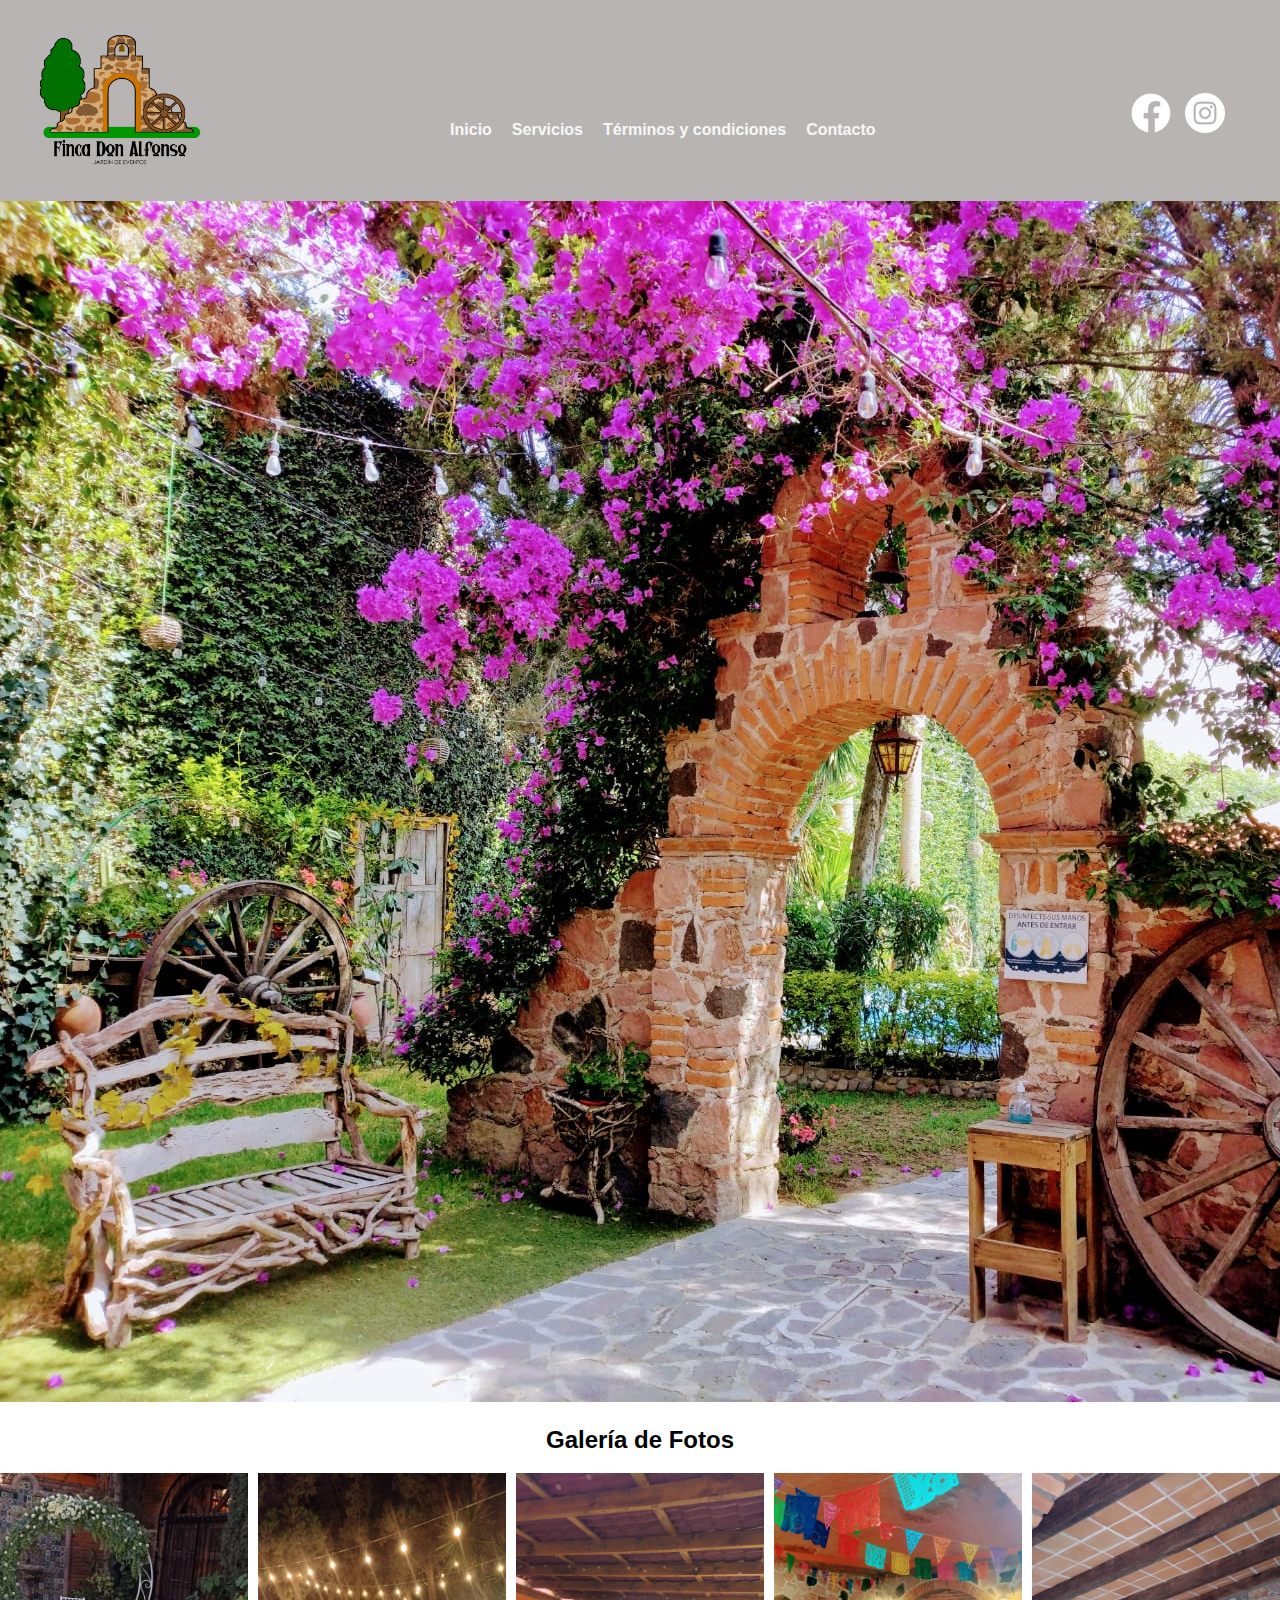
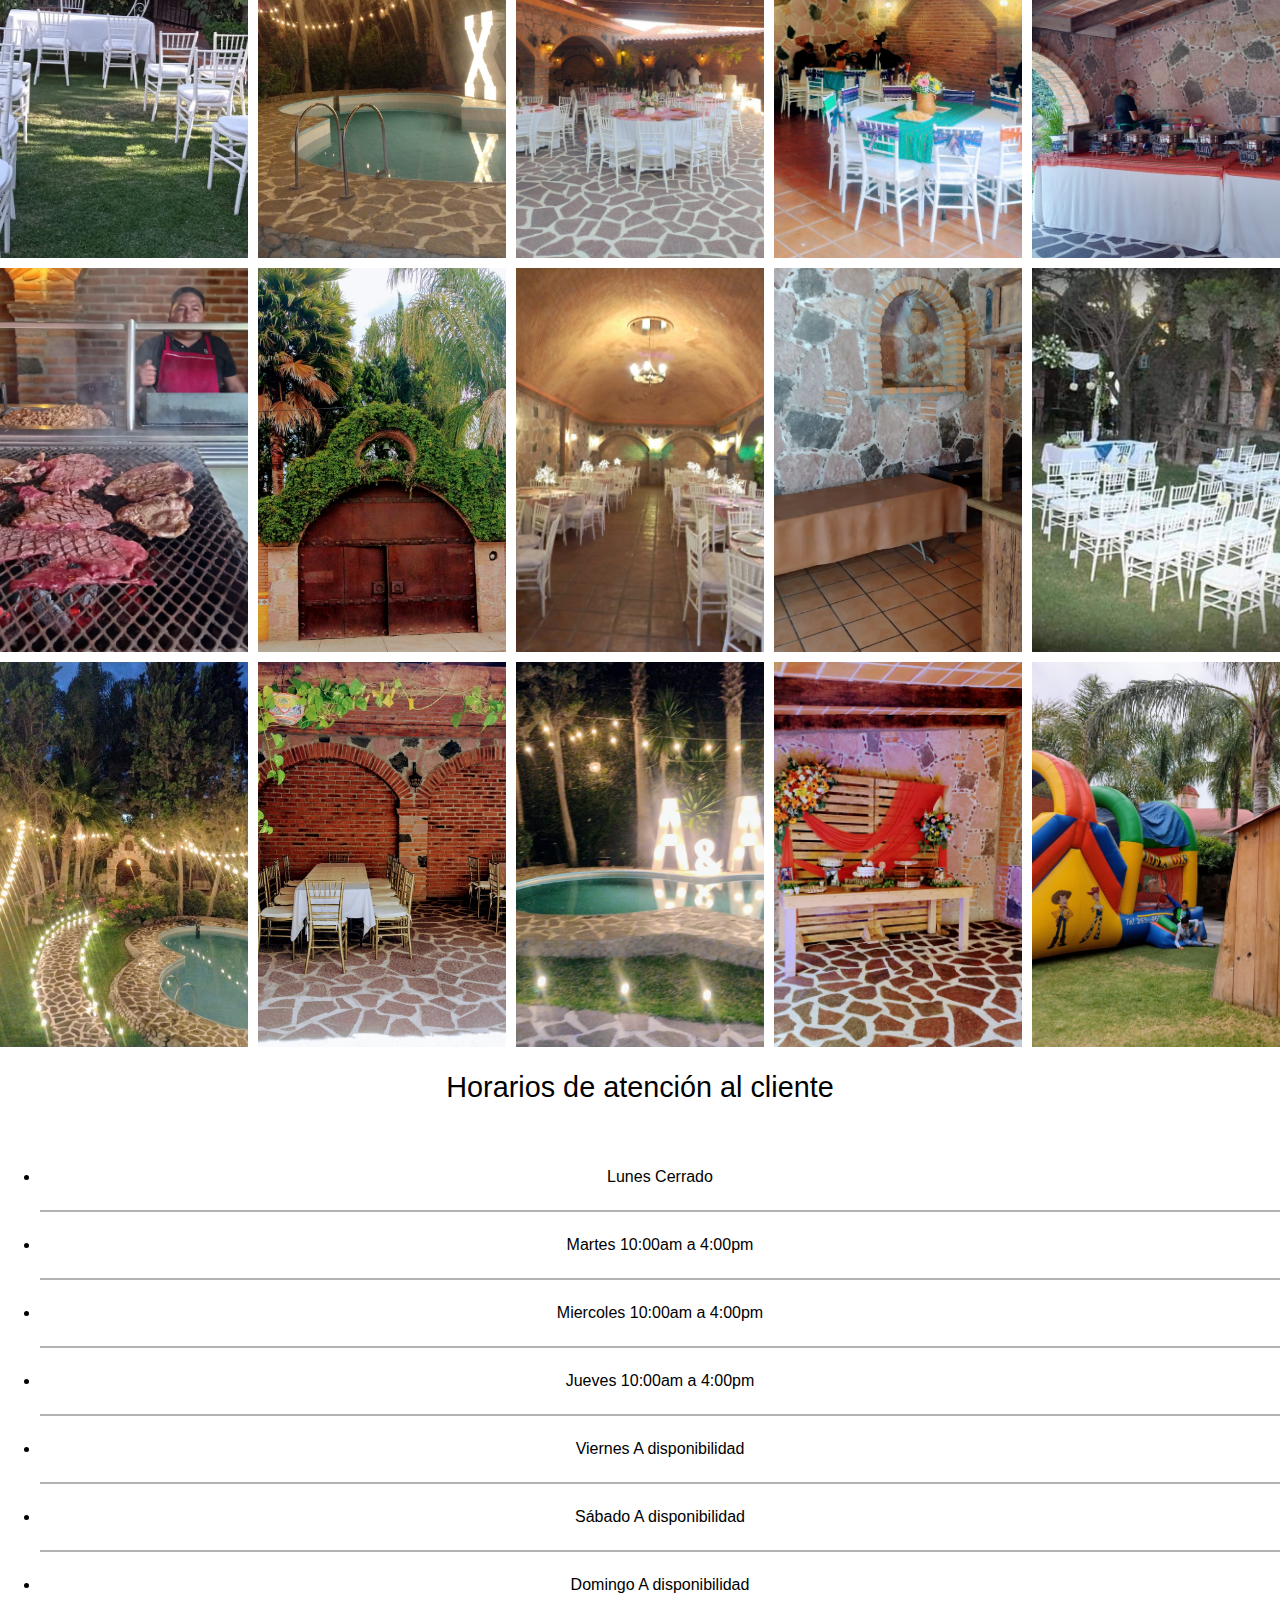
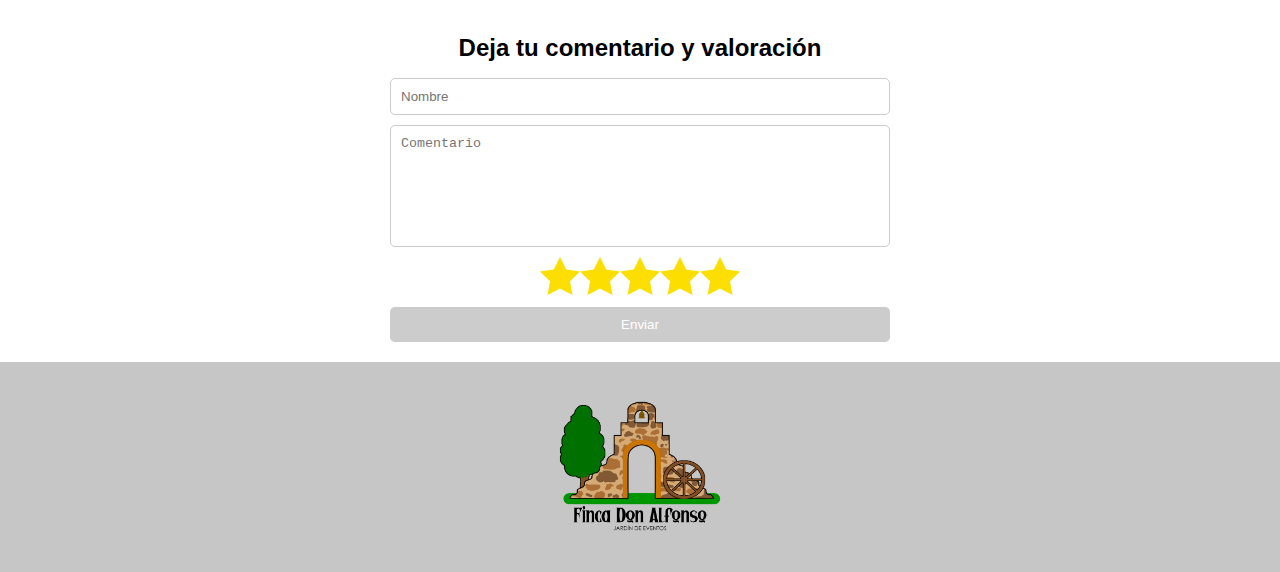
<file: Finca Don Lucas código/index.html>
<!DOCTYPE html>
<html lang="en">
<head>
  <meta charset="UTF-8">
  <meta name="viewport" content="width=device-width, initial-scale=1.0">
  <title>Finca Don Alfonso</title>
  <link rel="stylesheet" href="index.css">
</head>
<body>
 
  <nav>
    <div class="logo">
      <img src="img/LogoFincaDonAlfonso.png" alt="Event Hall Logo">
    </div>
    <ul class="nav-links">
      <li><a href="index.html">Inicio</a></li>
      <li><a href="servicios.html">Servicios</a></li>
      <li><a href="terminos.html">Términos y condiciones</a></li>
      <li><a href="contacto.html">Contacto</a></li>
    </ul>
    <div class="redessociales">
            <a href="https://www.facebook.com/diversiones.inflatoys"> <img src="img/facebook.png" alt=""> </a>
            <a href="#"> <img src="img/instagram-2.png" alt=""> </a>
  </nav>
  <header class="header">
        <img src="img/1.jpg" alt="">
  </header>

  
  <section id="gallery">
        <h2 class="title">Galería de Fotos</h2>
        <div class="fotos">
        <img src="img/27f69410-38f1-4771-8b4c-74aa25bf4141.jpg" alt="">
        <img src="img/28da6ea9-cb65-42b2-a28a-8095ccf184c0.jpg" alt="">
        <img src="img/3681ceca-1307-4c8d-9f1f-4051276ae92c.jpg" alt="">
        <img src="img/433d66c0-da1b-4710-984b-32c577268797.jpg" alt="">
        <img src="img/45ebac45-73f2-4327-8d53-a6e823515b23.jpg" alt="">
        <img src="img/4b13b2a1-cdbe-4a6e-b07e-89cdcce10868.jpg" alt="">
        <img src="img/4e7d8541-0aa3-4003-9fa0-65a29e7c6c69.jpg" alt="">
        <img src="img/5046ed1c-37b1-4884-8ead-1f5acdd718e1.jpg" alt="">
        <img src="img/52394e20-acc3-4f53-b462-226a0c4d4fe8.jpg" alt="">
        <img src="img/532f210c-92a6-4358-9e40-6dcf143aee8d.jpg" alt="">
        <img src="img/6008b654-c9cf-4757-895e-3e79b4376192.jpg" alt="">
        <img src="img/624219c8-3e53-41a7-ab4e-6d5f7a34ce9c.jpg" alt="">
        <img src="img/63f2f6c0-0e13-49fe-815f-cf83e6abb52a.jpg" alt="">
        <img src="img/761dd737-78e4-4a6f-8497-fdb3c7b6f4b7.jpg" alt="">
        <img src="img/79be5ed1-a509-4860-8bdd-fc08e2f3e57d.jpg" alt="">
  </section>

  <section id="clients">
    
  </section>
  <section id="schedule">
        <div class="time-table">
                <span class="time-topic">Horarios de atención al cliente</span>
        
                <ul class="time-lists">
                        <li class="time-list flex">
                                <span class="open-day"> Lunes</span>
                                <span class="open-time">Cerrado</span>
                        </li>
                        <li class="time-list flex">
                                <span class="open-day"> Martes</span>
                                <span class="open-time">10:00am a 4:00pm</span>
                        </li>
                        <li class="time-list flex">
                                <span class="open-day"> Miercoles</span>
                                <span class="open-time">10:00am a 4:00pm</span>
                        </li>
                        <li class="time-list flex">
                                <span class="open-day"> Jueves</span>
                                <span class="open-time">10:00am a 4:00pm</span>
                        </li>
                        <li class="time-list flex">
                                <span class="open-day"> Viernes</span>
                                <span class="open-time">A disponibilidad</span>
                        </li>
                        <li class="time-list flex">
                                <span class="open-day"> Sábado</span>
                                <span class="open-time">A disponibilidad</span>
                        </li>
                        <li class="time-list flex">
                                <span class="open-day"> Domingo</span>
                                <span class="open-time">A disponibilidad</span>
                        </li>
                </ul>
        </div>
  </section>

</section>
<div class="container">
    <h1 class="title">Deja tu comentario y valoración</h1>
    <form class="form" id="form">
      <input type="text" class="input" id="name" placeholder="Nombre" required>
      <textarea class="input textarea" id="comment" placeholder="Comentario" required></textarea>
      <div class="rating" id="rating">
        <div class="star" data-value="1"></div>
        <div class="star" data-value="2"></div>
        <div class="star" data-value="3"></div>
        <div class="star" data-value="4"></div>
        <div class="star" data-value="5"></div>
      </div>
      <input type="submit" class="button" id="submit" value="Enviar" disabled>
    </form>
    <div class="comments" id="comments">
   
    </div>
  </div>

  <footer>
    <div class="logo">
      <img src="img/LogoFincaDonAlfonso.png" alt="Event Hall Logo">
    </div>
    <div class="social-media">
    </div>
  </footer>

  <script src="inicio.js"></script>
</body>
</html>
</file>
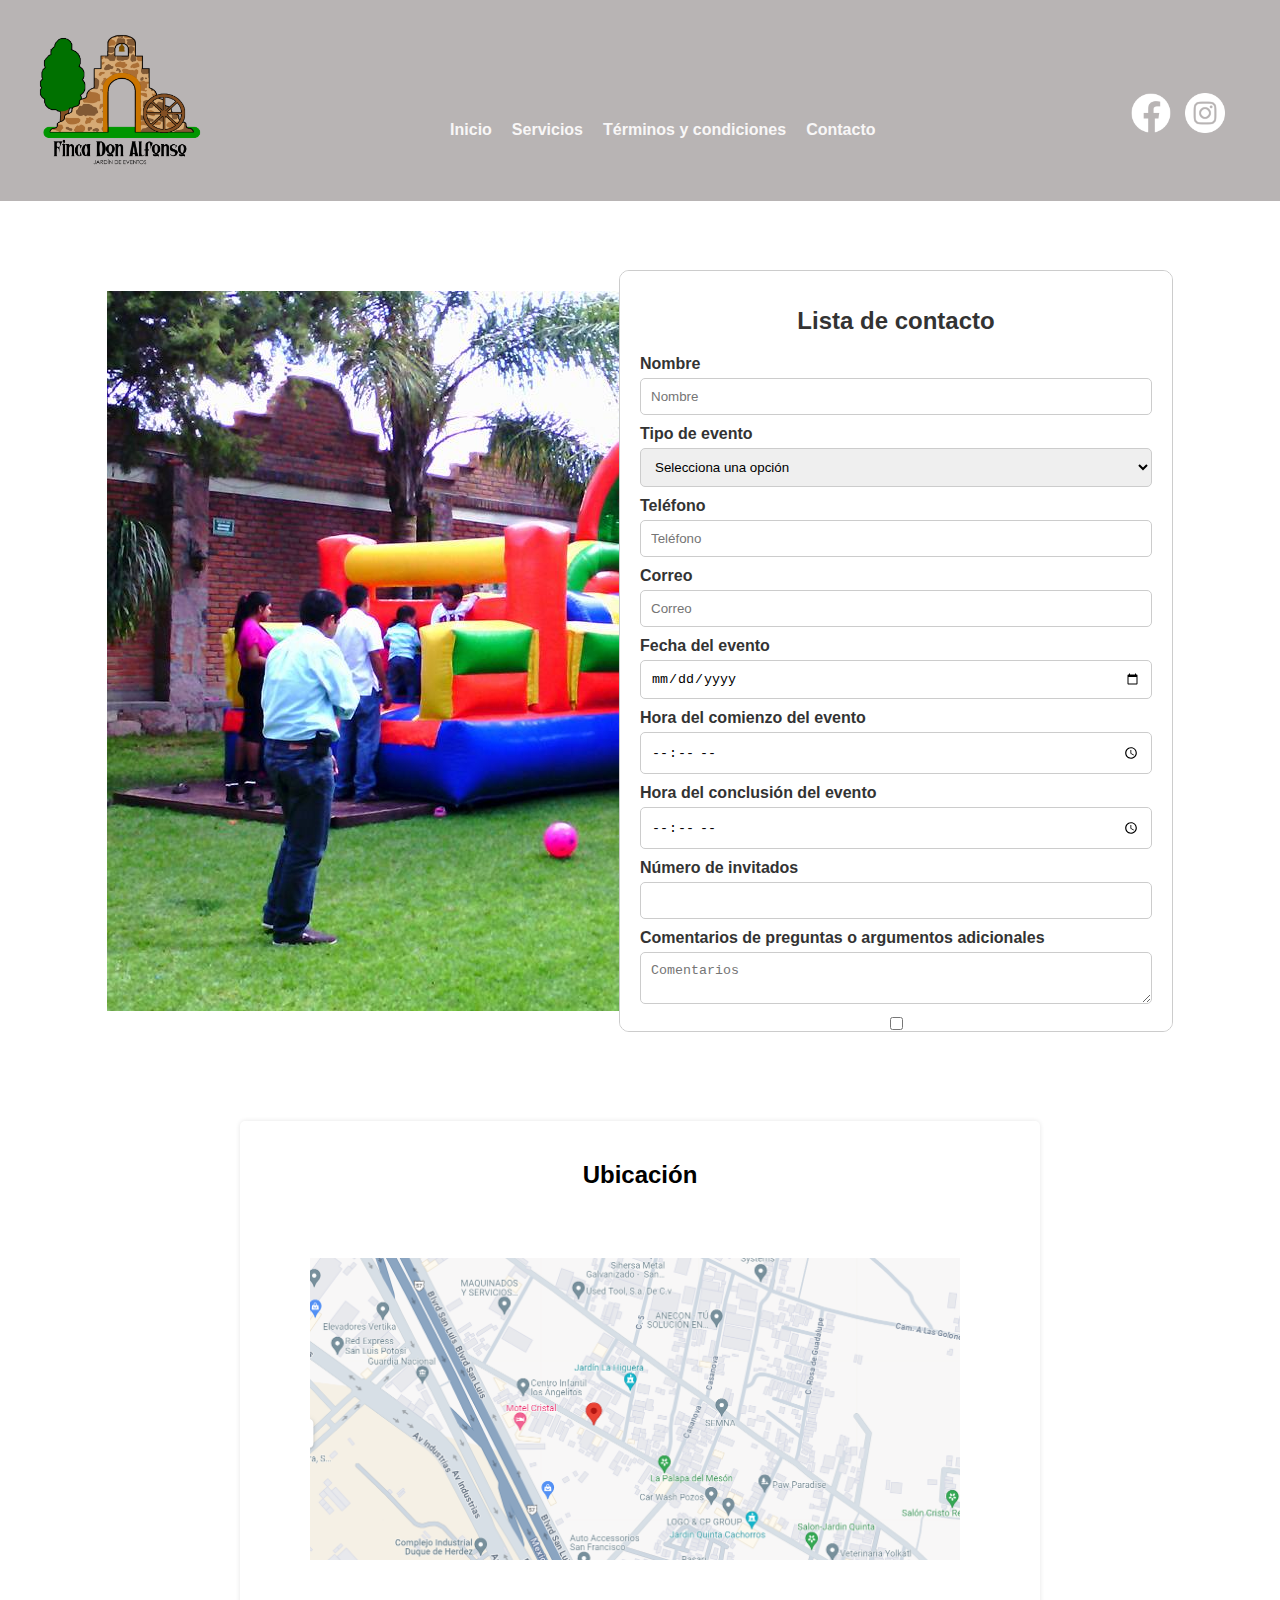
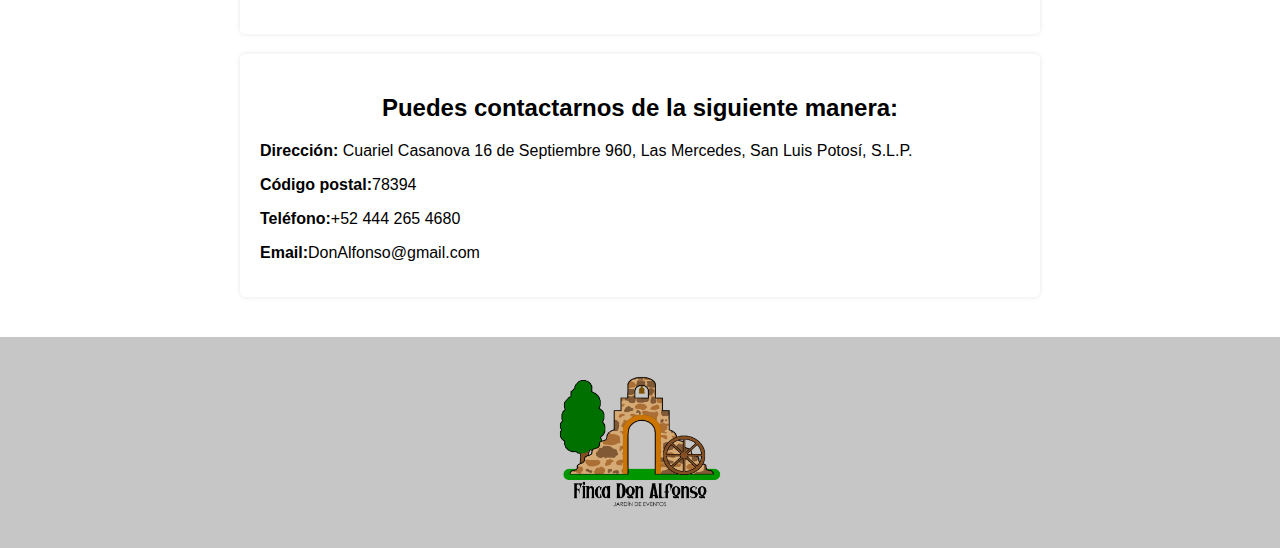
<file: Finca Don Lucas código/contacto.html>
<!DOCTYPE html>
<html lang="en">
<head>
    <meta charset="UTF-8">
    <meta name="viewport" content="width=device-width, initial-scale=1.0">
    <title>Finca Don Alfonso:Contacto</title>
    <link rel="stylesheet" href="contacto.css">
</head>
<body>
  
  <nav>
    <div class="logo">
      <img src="img/LogoFincaDonAlfonso.png" alt="Event Hall Logo">
    </div>
    <ul class="nav-links">
      <li><a href="index.html">Inicio</a></li>
      <li><a href="servicios.html">Servicios</a></li>
      <li><a href="terminos.html">Términos y condiciones</a></li>
      <li><a href="contacto.html">Contacto</a></li>
    </ul>
    <div class="redessociales">
            <a href="https://www.facebook.com/diversiones.inflatoys"> <img src="img/facebook.png" alt=""> </a>
            <a href="#"> <img src="img/instagram-2.png" alt=""> </a>
  </nav>
  <section>
  <div class="container">
        <div class="image">
         <img src="img/Inflable9.jpg" alt="">
        </div>
        <form class="form" id="form">
          <h1 class="title">Lista de contacto</h1>
          <div class="input-group">
            <label class="label" for="name">Nombre</label>
            <input type="text" class="input" id="name" placeholder="Nombre" required>
          </div>
          <div class="input-group">
            <label class="label" for="event">Tipo de evento</label>
            <select class="select" id="event" required>
              <option value="" disabled selected>Selecciona una opción</option>
              <option value="boda">Boda</option>
              <option value="quince años">Quince años</option>
              <option value="bautizo">Bautizo</option>
              <option value="reunión">Reunión</option>
              <option value="comida">Comida</option>
              <option value="primera comunión">Primera comunión</option>
              <option value="fiesta infantil">Fiesta infantil</option>
              <option value="otro">Otro</option>
            </select>
          </div>
          <div class="input-group">
            <label class="label" for="phone">Teléfono</label>
            <input type="tel" class="input" id="phone" placeholder="Teléfono" required>
          </div>
          <div class="input-group">
            <label class="label" for="email">Correo</label>
            <input type="email" class="input" id="email" placeholder="Correo" required>
          </div>
          <div class="input-group">
            <label class="label" for="date">Fecha del evento</label>
            <input type="date" class="input" id="date" required>
          </div>
          <div class="input-group">
            <label class="label" for="start">Hora del comienzo del evento</label>
            <input type="time" class="input" id="start" required>
          </div>
          <div class="input-group">
            <label class="label" for="end">Hora del conclusión del evento</label>
            <input type="time" class="input" id="end" required>
          </div>
          <div class="input-group">
            <label class="label" for="guests">Número de invitados</label>
            <input type="number" class="input" id="guests" min="1" required>
          </div>
          <div class="input-group">
            <label class="label" for="comments">Comentarios de preguntas o argumentos adicionales</label>
            <textarea class="input" id="comments" placeholder="Comentarios"></textarea>
          </div>
          <div class="input-group checkbox">
            <input type="checkbox" id="terms" required>
            <label class="label" for="terms">Acepto los términos y condiciones</label>
          </div>
          <input type="submit" class="button" id="submit" value="Enviar" disabled>
        </form>
      </div>
    </section>

  <div class="container2">
  
    <section class="location">
      <h2>Ubicación</h2>
      <img class="img2" src="img/Captura.PNG" alt="">
    </section>

    <section class="contact">
      <h2>Puedes contactarnos de la siguiente manera:</h2>
      <div class="address">
        <p><strong>Dirección:</strong> Cuariel Casanova 16 de Septiembre 960, Las Mercedes, San Luis Potosí, S.L.P.</p>
        <p><strong>Código postal:</strong>78394</p>
      </div>
      <div class="phone">
        <p><strong>Teléfono:</strong>+52 444 265 4680 </p>
        <p><strong>Email:</strong>DonAlfonso@gmail.com</p>
      </div>
    </section>
  </div>

  <footer>
    <div class="logo">
      <img src="img/LogoFincaDonAlfonso.png" alt="Event Hall Logo">
    </div>
    <div class="social-media">
    </div>
  </footer>

 
  <script type="text/javascript", src="contacto.js"></script>
</body>
</html>
</file>
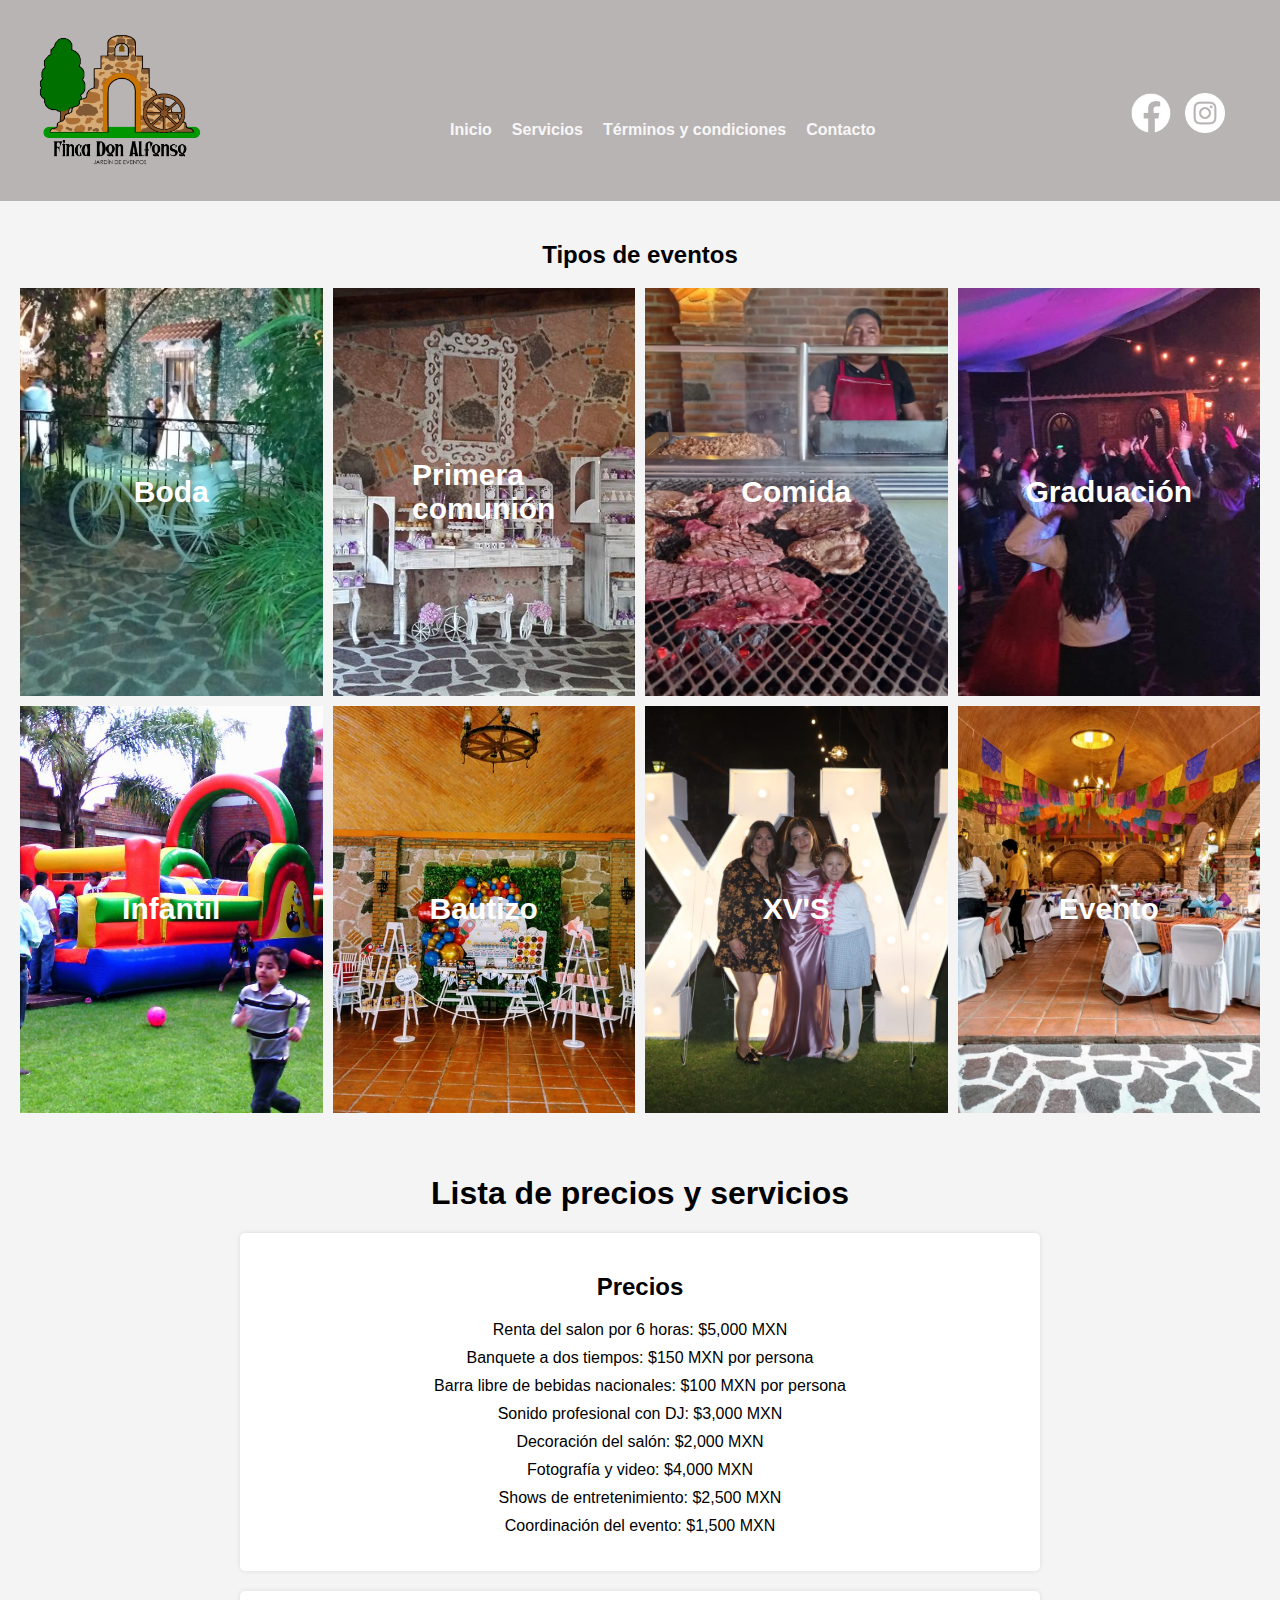
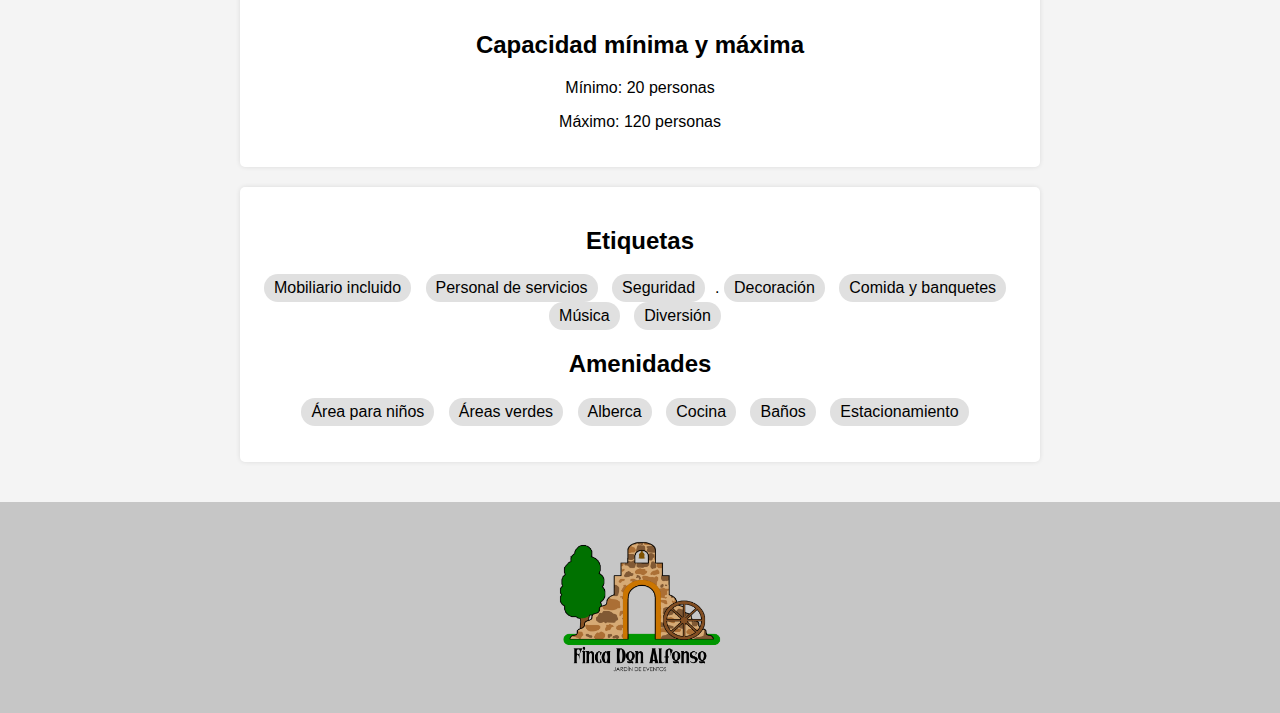
<file: Finca Don Lucas código/servicios.html>
<!DOCTYPE html>
<html lang="es">
<head>
    <meta charset="UTF-8">
    <title>Finca Don Alfonso:Servicios</title>
    <link rel="stylesheet" href="servicios.css">
</head>
<body>
    <header>
        <nav>
            <div class="logo img">
              <img src="img/LogoFincaDonAlfonso.png" alt="Event Hall Logo">
            </div>
            <ul class="nav">
              <li><a href="index.html">Inicio</a></li>
              <li><a href="servicios.html">Servicios</a></li>
              <li><a href="terminos.html">Términos y condiciones</a></li>
              <li><a href="contacto.html">Contacto</a></li>
            </ul>
            <div class="redessociales">
                    <a href="https://www.facebook.com/diversiones.inflatoys"> <img src="img/facebook.png" alt=""> </a>
                    <a href="#"> <img src="img/instagram-2.png" alt=""> </a>
          </nav>

    <div class="galeriaservicios">
        <h2>Tipos de eventos</h2>
        <div class="fotosservicios">
            <div class="imagen">
                <a href="">
        <img src="img/Sesionfotografica.jpg" alt=""> </a> 
        <div class="texto", src="boda.html">Boda</div> 
      </div>

        <div class="imagen">
            <a href="">
        <img src="img/MesadeDulces3.jpg" alt=""></a> 
        <div class="texto">Primera comunión</div> 
      </div>

        <div class="imagen">
            <a href="">
        <img src="img/4b13b2a1-cdbe-4a6e-b07e-89cdcce10868.jpg" alt=""></a> 
        <div class="texto">Comida</div> 
      </div>

        <div class="imagen">
            <a href="">
        <img src="img/FiestaBaile.jpg" alt=""></a> 
        <div class="texto">Graduación</div> 
      </div>

        <div class="imagen">
            <a href="">
        <img src="img/Inflable9.jpg" alt=""></a> 
        <div class="texto">Infantil</div> 
      </div>

        <div class="imagen">
            <a href="">
        <img src="img/MesadeDulces.jpg" alt=""></a> 
        <div class="texto">Bautizo</div> 
      </div>

        <div class="imagen">
            <a href="">
        <img src="img/Letras.jpg" alt=""></a> 
        <div class="texto">XV'S</div> 
      </div>

        <div class="imagen">
            <a href="">
        <img src="img/FiestaMexicana.jpg" alt=""></a> 
        <div class="texto">Evento</div> 
      </div>
       
        </div>
    </div>

    <div class="lista">
        <h1>Lista de precios y servicios</h1>
    
        <section class="info">
          <h2>Precios</h2>
          <ul class="price-list">
            <li>Renta del salon por 6 horas: $5,000 MXN</li>
            <li>Banquete a dos tiempos: $150 MXN por persona</li>
            <li>Barra libre de bebidas nacionales: $100 MXN por persona</li>
            <li>Sonido profesional con DJ: $3,000 MXN</li>
            <li>Decoración del salón: $2,000 MXN </li>
            <li>Fotografía y video: $4,000 MXN</li>
            <li>Shows de entretenimiento: $2,500 MXN</li>
            <li>Coordinación del evento: $1,500 MXN</li>
          </ul>
        </section>
    
        <section class="info">
          <h2>Capacidad mínima y máxima</h2>
          <p>Mínimo: 20 personas</p>
          <p>Máximo: 120 personas</p>
        </section>
    
        <section class="info">
          <h2>Etiquetas</h2>
          <ul class="tags">
            <li>Mobiliario incluido</li>
            <li>Personal de servicios</li>
            <li>Seguridad</li>.
            <li>Decoración</li>
            <li>Comida y banquetes</li>
            <li>Música</li>
            <li>Diversión</li>
          </ul>

          <h2>Amenidades</h2>
          <ul class="tags">
            <li>Área para niños</li>
            <li>Áreas verdes</li>
            <li>Alberca</li>
            <li>Cocina</li>
            <li>Baños</li>
            <li>Estacionamiento</li>
          </ul>
        </section>
      </div>

      <footer>
        <div class="logo">
          <img src="img/LogoFincaDonAlfonso.png" alt="Event Hall Logo">
        </div>
        <div class="social-media">
        </div>
      </footer>
    
</body>
</html>
</file>
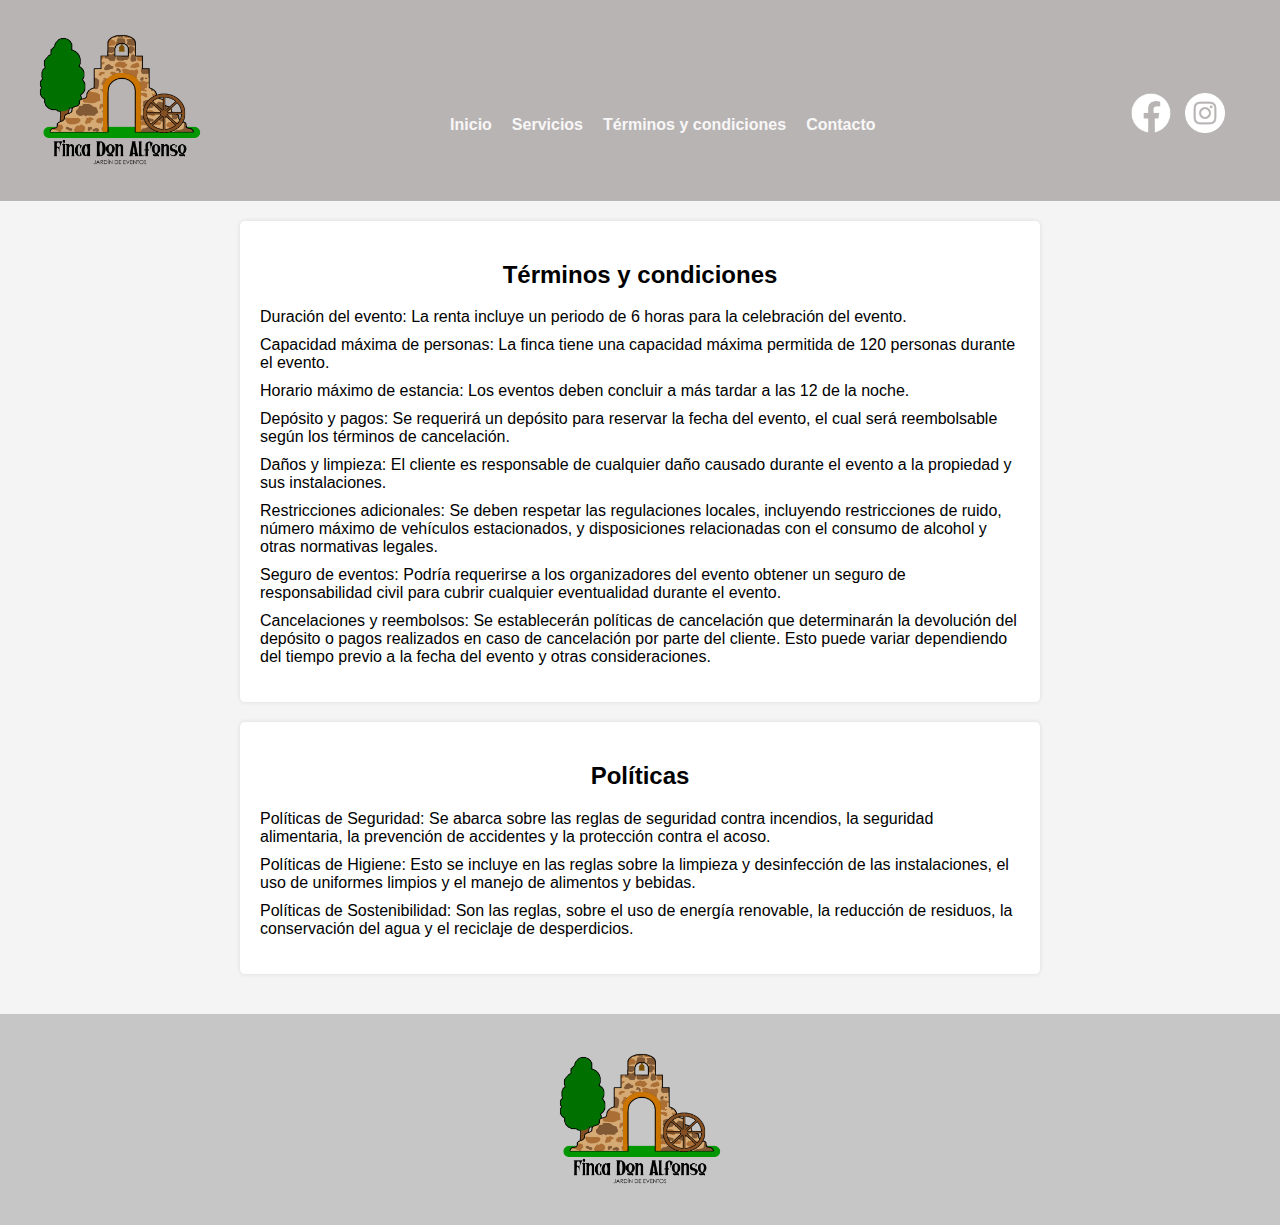
<file: Finca Don Lucas código/terminos.html>
<!DOCTYPE html>
<html lang="en">
<head>
    <meta charset="UTF-8">
    <meta name="viewport" content="width=device-width, initial-scale=1.0">
    <title>Finca Don Alfonso:Términos</title>
    <link rel="stylesheet" href="termino.css">
</head>
<body>
  <nav>
    <div class="logo img">
      <img src="img/LogoFincaDonAlfonso.png" alt="Event Hall Logo">
    </div>
    <ul class="nav">
      <li><a href="index.html">Inicio</a></li>
      <li><a href="servicios.html">Servicios</a></li>
      <li><a href="terminos.html">Términos y condiciones</a></li>
      <li><a href="contacto.html">Contacto</a></li>
    </ul>
    <div class="redessociales">
            <a href="https://www.facebook.com/diversiones.inflatoys"> <img src="img/facebook.png" alt=""> </a>
            <a href="#"> <img src="img/instagram-2.png" alt=""> </a>
  </nav>

    <div class="container">
      <section class="terms">
        <h2>Términos y condiciones</h2>
        <ul>
          <li>Duración del evento: La renta incluye un periodo de 6 horas para la celebración del
            evento.</li>
          <li>Capacidad máxima de personas: La finca tiene una capacidad máxima permitida de 120
            personas durante el evento.</li>
          <li>Horario máximo de estancia: Los eventos deben concluir a más tardar a las 12 de la
            noche.</li>
          <li>Depósito y pagos: Se requerirá un depósito para reservar la fecha del evento, el cual será
            reembolsable según los términos de cancelación. </li>
            <li>Daños y limpieza: El cliente es responsable de cualquier daño causado durante el evento a
              la propiedad y sus instalaciones. </li>
              <li>Restricciones adicionales: Se deben respetar las regulaciones locales, incluyendo
                restricciones de ruido, número máximo de vehículos estacionados, y disposiciones
                relacionadas con el consumo de alcohol y otras normativas legales.
                </li>
                <li>Seguro de eventos: Podría requerirse a los organizadores del evento obtener un seguro de
                  responsabilidad civil para cubrir cualquier eventualidad durante el evento.</li>
                  <li>Cancelaciones y reembolsos: Se establecerán políticas de cancelación que determinarán
                    la devolución del depósito o pagos realizados en caso de cancelación por parte del cliente.
                    Esto puede variar dependiendo del tiempo previo a la fecha del evento y otras
                    consideraciones.
                    </li>
        </ul>
      </section>
  
      <section class="policies">
        <h2>Políticas</h2>
        <ul>
          <li>Políticas de Seguridad: Se abarca sobre las reglas de seguridad contra incendios, la
            seguridad alimentaria, la prevención de accidentes y la protección contra el acoso.</li>
          <li>Políticas de Higiene: Esto se incluye en las reglas sobre la limpieza y desinfección de las
            instalaciones, el uso de uniformes limpios y el manejo de alimentos y bebidas.</li>
          <li>Políticas de Sostenibilidad: Son las reglas, sobre el uso de energía renovable, la
            reducción de residuos, la conservación del agua y el reciclaje de desperdicios.</li>
        </ul>
      </section>
    </div>

    <footer>
      <div class="logo">
        <img src="img/LogoFincaDonAlfonso.png" alt="Event Hall Logo">
      </div>
      <div class="social-media">
      </div>
    </footer>
    
<script type="text/javascript", src="terminos.js"></script>
</body>
</html>
</file>
<file: Finca Don Lucas código/index.css>
body {
    margin: 0;
    font-family: Arial, sans-serif;
}

nav {
  display: flex;
  justify-content: space-between;
  align-items: center;
  background-color: #b8b4b4;
  color: white;
  padding: 15px 20px;
}

nav ul {
    list-style: none;
    display: flex;
    margin: 0;
    padding: 0;
    margin-top: 60px;
    font-weight: bold;


}

nav ul li {
    margin-right: 20px;
}

nav a {
    text-decoration: none;
    color: rgb(248, 247, 247); 
    font-family: Arial, sans-serif;
    font-size: 16px;
  }
  
  nav a:hover {
    color: #ffcc00; 
  }

.logo img {
    width: 200px;
}

.redessociales {
    margin-right: 30px;
}
.redessociales img {
    width: 40px;
    padding: 5px;
    margin-top: 30px;
  cursor: pointer;
}

  .galeria {
    display: grid;
   padding: 20px;
}

.fotos {
    display: grid;
    grid-template-columns: repeat(5, 1fr);
    grid-template-rows: repeat(3, 1fr);
    gap: 10px; /* Nos da el espacio entre las imágenes */
  }
  
  .fotos img {
    width: 100%; /* Establece el ancho al 100% del contenedor */
    height: 100%; /* Establece la altura al 100% del contenedor */
    object-fit: cover; /* Ajusta la imagen para cubrir el contenedor */
  }

.galeria h2 {
    text-align: center;
}
.container {
    width: 500px;
    margin: 0 auto;
    font-family: Arial, sans-serif;
  }
  
  .title {
    text-align: center;
    font-size: 24px;
    font-weight: bold;
    color: rgb(161, 161, 161)c7c;
  }
  
  .form {
    display: flex;
    flex-direction: column;
    gap: 10px;
  }
  
  .input {
    padding: 10px;
    border: 1px solid #ccc;
    border-radius: 5px;
    outline: none;
  }
  
  .textarea {
    height: 100px;
    resize: none;
  }
  
  .rating {
    display: flex;
    align-items: center;
    justify-content: center;
  }
  
  .star {
    width: 40px;
    height: 40px;
    background: url('star/star.png.png') no-repeat center;
    background-size: contain;
    cursor: pointer;
  }
  
  .star.selected {
    filter: invert(0.8) sepia(1) saturate(5) hue-rotate(50deg);
  }
  
  .button {
    padding: 10px;
    background: #333;
    color: #fff;
    border: none;
    border-radius: 5px;
    cursor: pointer;
  }
  
  .button:hover {
    background: #444;
  }
  
  .button:disabled {
    background: #ccc;
    cursor: default;
  }
  
  .comments {
    margin-top: 20px;
  }
  
  .comment {
    display: flex;
    align-items: center;
    gap: 10px;
    padding: 10px;
    border: 1px solid #ccc;
    border-radius: 5px;
    margin-bottom: 10px;
  }
  
  .comment-name {
    font-weight: bold;
    color: #333;
  }
  
  .comment-rating {
    display: flex;
    gap: 5px;
  }
  
  .comment-star {
    width: 20px;
    height: 20px;
    background: url('star/star.png.png') no-repeat center;
    background-size: contain;
  }
  
  .comment-star.filled {
    filter: invert(0.8) sepia(1) saturate(5) hue-rotate(50deg);
  }
  
  .comment-text {
    color: #333;
  }
  
  .time-topic{
    width: 100%;
    display: block;
    text-align: center;
    font-size: 1.8rem;
    font-weight: var(--font-regular);
    padding: 1.5rem 0;
    color: var(--white-color);
    background-color: var(--primary-color);
  }
  .time-list{
    padding: 1.5rem;
    border-bottom: 2px solid rgba(0, 0, 0, 0.3);
    justify-content: space-between;
    background-color: var(--white-color);
    text-align: center;
  }
  .time-list:nth-child(7){
    border-bottom: none;
  }
  
  footer {
    background-color: #c6c6c6;
    color: white;
    text-align: center;
    padding: 20px;
  }

  @media (max-width: 768px) {
    
  }
</file>
<file: Finca Don Lucas código/contacto.css>
body {
  margin: 0;
  font-family: Arial, sans-serif;
}

nav {
display: flex;
justify-content: space-between;
align-items: center;
background-color: #b8b4b4;
color: white;
padding: 15px 20px;
}

nav ul {
  list-style: none;
  display: flex;
  margin: 0;
  padding: 0;
  margin-top: 60px;
  font-weight: bold;


}

nav ul li {
  margin-right: 20px;
}

nav a {
  text-decoration: none;
  color: rgb(248, 247, 247); 
  font-family: Arial, sans-serif;
  font-size: 16px;
}

nav a:hover {
  color: #ffcc00; 
}

.logo img {
  width: 200px;
}

.redessociales {
  margin-right: 30px;
}
.redessociales img {
  width: 40px;
  padding: 5px;
  margin-top: 30px;
cursor: pointer;
}

.container {
    display: flex;
    align-items: center;
    justify-content: center;
    height: 100vh;
    font-family: Arial, sans-serif;
  }

  .image {
    width: 40%;
    height: 80%;
    background: url('img/FiestaMexicana.jpg') no-repeat center;
    background-size: auto;
  }
  
  .img2 {
    width: 650px;
    padding: 50px;
    align-items: center;
  }

  .form {
    width: 40%;
    height: 80%;
    padding: 20px;
    border: 1px solid #ccc;
    background-color: rgb(255, 255, 255);
    border-radius: 10px;
    overflow-y: auto;
  }

  .title {
    text-align: center;
    font-size: 24px;
    font-weight: bold;
    color: #333;
    margin-bottom: 20px;
  }

  .input-group {
    display: flex;
    flex-direction: column;
    gap: 5px;
    margin-bottom: 10px;
  }

  .label {
    font-weight: bold;
    color: #333;
  }

  .input {
    padding: 10px;
    border: 1px solid #ccc;
    border-radius: 5px;
    outline: none;
  }

  .select {
    padding: 10px;
    border: 1px solid #ccc;
    border-radius: 5px;
    outline: none;
  }

  .checkbox {
    display: flex;
    align-items: center;
    gap: 5px;
  }

  .button {
    padding: 10px;
    background: #333;
    color: #fff;
    border: none;
    border-radius: 5px;
    cursor: pointer;
  }

  .button:hover {
    background: #444;
  }

  .button:disabled {
    background: #ccc;
    cursor: default;
  }

  
  .container2 {
    max-width: 800px;
    margin: 0 auto;
    padding: 20px;
  }
  
  h2 {
    text-align: center;
  }
  
  .location, .contact {
    background-color: #fff;
    margin-bottom: 20px;
    padding: 20px;
    border-radius: 5px;
    box-shadow: 0 0 5px rgba(0, 0, 0, 0.1);
  }
  
  #map {
    height: 300px;
    margin-bottom: 20px;
    border-radius: 5px;
  }
  
  .address, .phone {
    margin-bottom: 15px;
  }
  
  .phone p {
    margin-bottom: 5px;
  }

  footer {
    background-color: #c6c6c6;
    color: white;
    text-align: center;
    padding: 20px;
  }

  @media (max-width: 800px) {
    .container {
      flex-direction: column;
    }

    .image {
      width: 80%;
      height: 40%;
    }

    .form {
      width: 80%;
      height: 40%;
    }
  }
</file>
<file: Finca Don Lucas código/servicios.css>
body {
    margin: 0;
    font-family: Arial, sans-serif;
}

nav {
  display: flex;
  justify-content: space-between;
  align-items: center;
  background-color: #b8b4b4;
  color: white;
  padding: 15px 20px;
}

nav ul {
    list-style: none;
    display: flex;
    margin: 0;
    padding: 0;
    margin-top: 60px;
    font-weight: bold;


}

nav ul li {
    margin-right: 20px;
}

nav a {
    text-decoration: none;
    color: rgb(248, 247, 247); 
    font-family: Arial, sans-serif;
    font-size: 16px;
  }
  
  nav a:hover {
    color: #ffcc00; 
  }

.logo img {
    width: 200px;
}

.redessociales {
    margin-right: 30px;
}
.redessociales img {
    width: 40px;
    padding: 5px;
    margin-top: 30px;
  cursor: pointer;
}



.galeriaservicios {
  display: grid;
 padding: 20px;
}

.fotosservicios {
  display: grid;
  grid-template-columns: repeat(4, 1fr);
  grid-template-rows: repeat(2, 1fr);
  gap: 10px; /* Nos da el espacio entre las imágenes */
}

.fotosservicios img {
  width: 100%; /* Establece el ancho al 100% del contenedor */
  height: 100%; /* Establece la altura al 100% del contenedor */
  object-fit: cover; /* Ajusta la imagen para cubrir el contenedor */
}

.galeriaservicios h2 {
  text-align: center;
}


.imagen {
  position: relative;
  display: inline-block;
  background-color: rgba(0, 0, 0, 0.8); 
}

.texto {
  position: absolute;
  top: 50%; /* Alinea el texto al centro vertical */
  left: 50%; /* Alinea el texto al centro horizontal */
  transform: translate(-50%, -50%); /* En teoría centra el texto (?) */
  
  color: white;
  padding: 10px;
  font-family: Arial, sans-serif;
  font-size: 30px;
  font-weight: bold;
}

.imagen:hover img {
  opacity: 0.7;
  transition: opacity 0.3s ease;
}


.imagen:hover .texto {
  opacity: 1;
  transition: opacity 0.3s ease;
}


.galeria {
    display: grid;
   padding: 20px;
}

.fotos {
    display: grid;
    grid-template-columns: repeat(5, 1fr);
    grid-template-rows: repeat(3, 1fr);
    gap: 10px; /* Nos da el espacio entre las imágenes */
  }
  
  .fotos img {
    width: 100%; /* Establece el ancho al 100% del contenedor */
    height: 100%; /* Establece la altura al 100% del contenedor */
    object-fit: cover; /* Ajusta la imagen para cubrir el contenedor */
  }

.galeria h2 {
    text-align: center;
}


body {
  font-family: Arial, sans-serif;
  margin: 0;
  padding: 0;
  background-color: #f4f4f4;
}

.lista {
  max-width: 800px;
  margin: 0 auto;
  padding: 20px;
}

h1, h2 {
  text-align: center;
}

.info {
  background-color: #fff;
  margin-bottom: 20px;
  padding: 20px;
  text-align: center;
  border-radius: 5px;
  box-shadow: 0 0 5px rgba(0, 0, 0, 0.1);
}

.price-list {
  list-style: none;
  padding: 0;
}

.price-list li {
  margin-bottom: 10px;
  text-align: center;
}

.tags {
  list-style: none;
  padding: 0;
}

.tags li {
  display: inline-block;
  margin-right: 10px;
  padding: 5px 10px;
  background-color: #e0e0e0;
  border-radius: 20px;
}

footer {
  background-color: #c6c6c6;
  color: white;
  text-align: center;
  padding: 20px;
}
</file>
<file: Finca Don Lucas código/termino.css>
body {
  font-family: Arial, sans-serif;
  margin: 0;
  padding: 0;
  background-color: #f4f4f4;
}

.container {
  max-width: 800px;
  margin: 0 auto;
  padding: 20px;
}

h2 {
  text-align: center;
}

.terms, .policies {
  background-color: #fff;
  margin-bottom: 20px;
  padding: 20px;
  border-radius: 5px;
  box-shadow: 0 0 5px rgba(0, 0, 0, 0.1);
}

ul {
  list-style: none;
  padding: 0;
}

ul li {
  margin-bottom: 10px;
}

nav {
display: flex;
justify-content: space-between;
align-items: center;
background-color: #b8b4b4;
color: white;
padding: 15px 20px;
}

nav ul {
  list-style: none;
  display: flex;
  margin: 0;
  padding: 0;
  margin-top: 60px;
  font-weight: bold;


}

nav ul li {
  margin-right: 20px;
}

nav a {
  text-decoration: none;
  color: rgb(248, 247, 247); 
  font-family: Arial, sans-serif;
  font-size: 16px;
}

nav a:hover {
  color: #ffcc00; 
}

.logo img {
  width: 200px;
}

.redessociales {
  margin-right: 30px;
}
.redessociales img {
  width: 40px;
  padding: 5px;
  margin-top: 30px;
cursor: pointer;
}

footer {
  background-color: #c6c6c6;
  color: white;
  text-align: center;
  padding: 20px;
}
</file>
